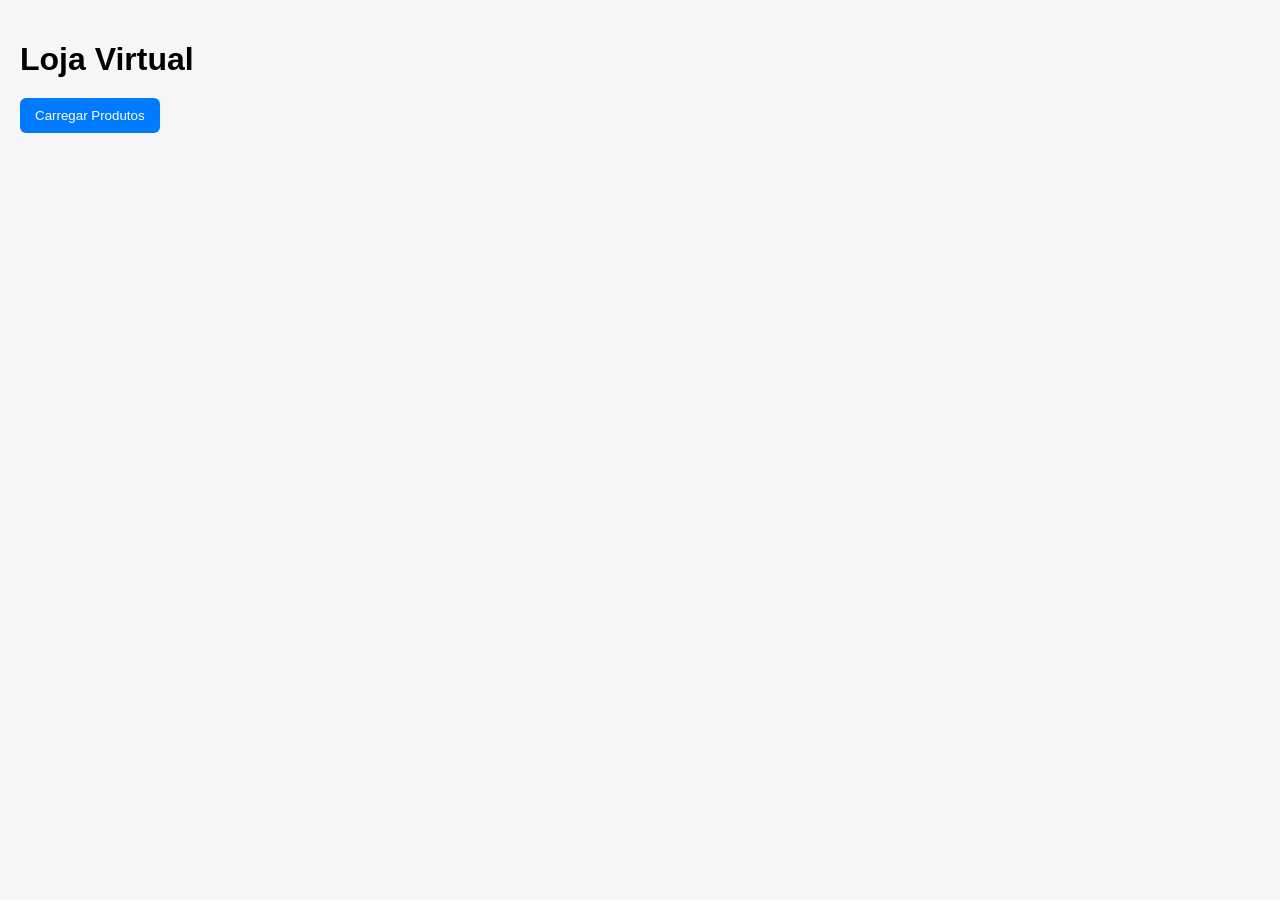
<file: LojaVirtual/index.html>
<!DOCTYPE html>
<html lang="pt-BR">
<head>
    <meta charset="UTF-8">
    <meta name="viewport" content="width=device-width, initial-scale=1.0">
    <title>Loja Virtual</title>
    <link rel="stylesheet" href="style.css">
</head>
<body>

    <h1>Loja Virtual</h1>

    <button onclick="carregarProdutos()">Carregar Produtos</button>

    <div id="lista" class="grid"></div>

    <script src="script.js"></script>
</body>
</html>
</file>
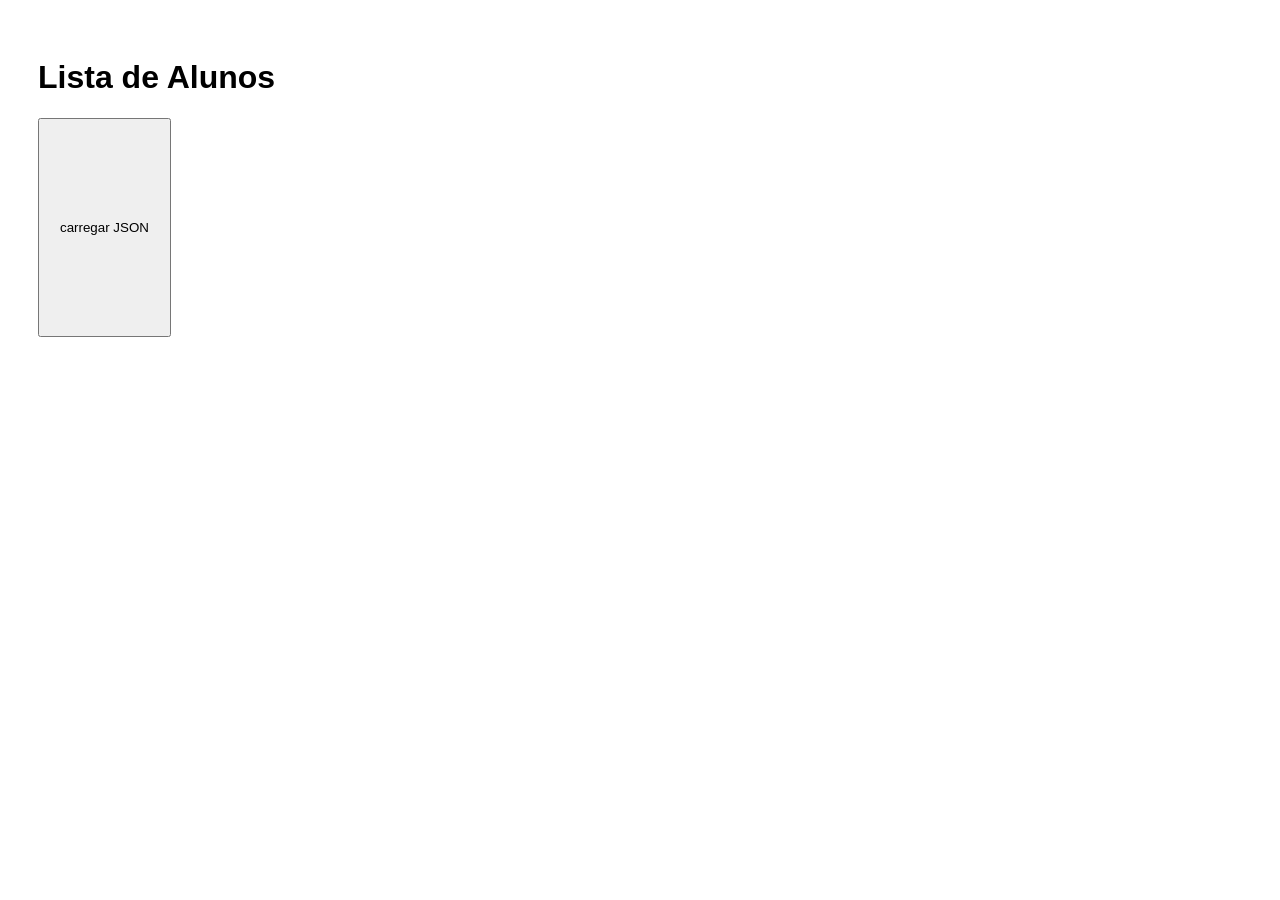
<file: ProjetoAlunos/index.html>
<!DOCTYPE html>
<html lang="pt-BR">
<head>
    <meta charset="UTF-8">
    <meta name="viewport" content="width=], initial-scale=1.0">
    <title>JSON na Prática</title>
    <style>
    body {
        font-family: Arial;
    padding: 30px;
    }

    .card{
        background-color: #f4f4f4;
        border-radius: 8px;
        padding: 20px;
        margin-top: 15px;
    }

   button{
    padding: 100px 20px;
    cursor: pointer;
   }
      
</style>
</head>
<body>
    <h1>Lista de Alunos</h1>
    <button onclick="carregarDados()">
        carregar JSON
    </button>
    <div id="lista"></div>
    <script src="script.js"></script>
</body>
</html>
</file>
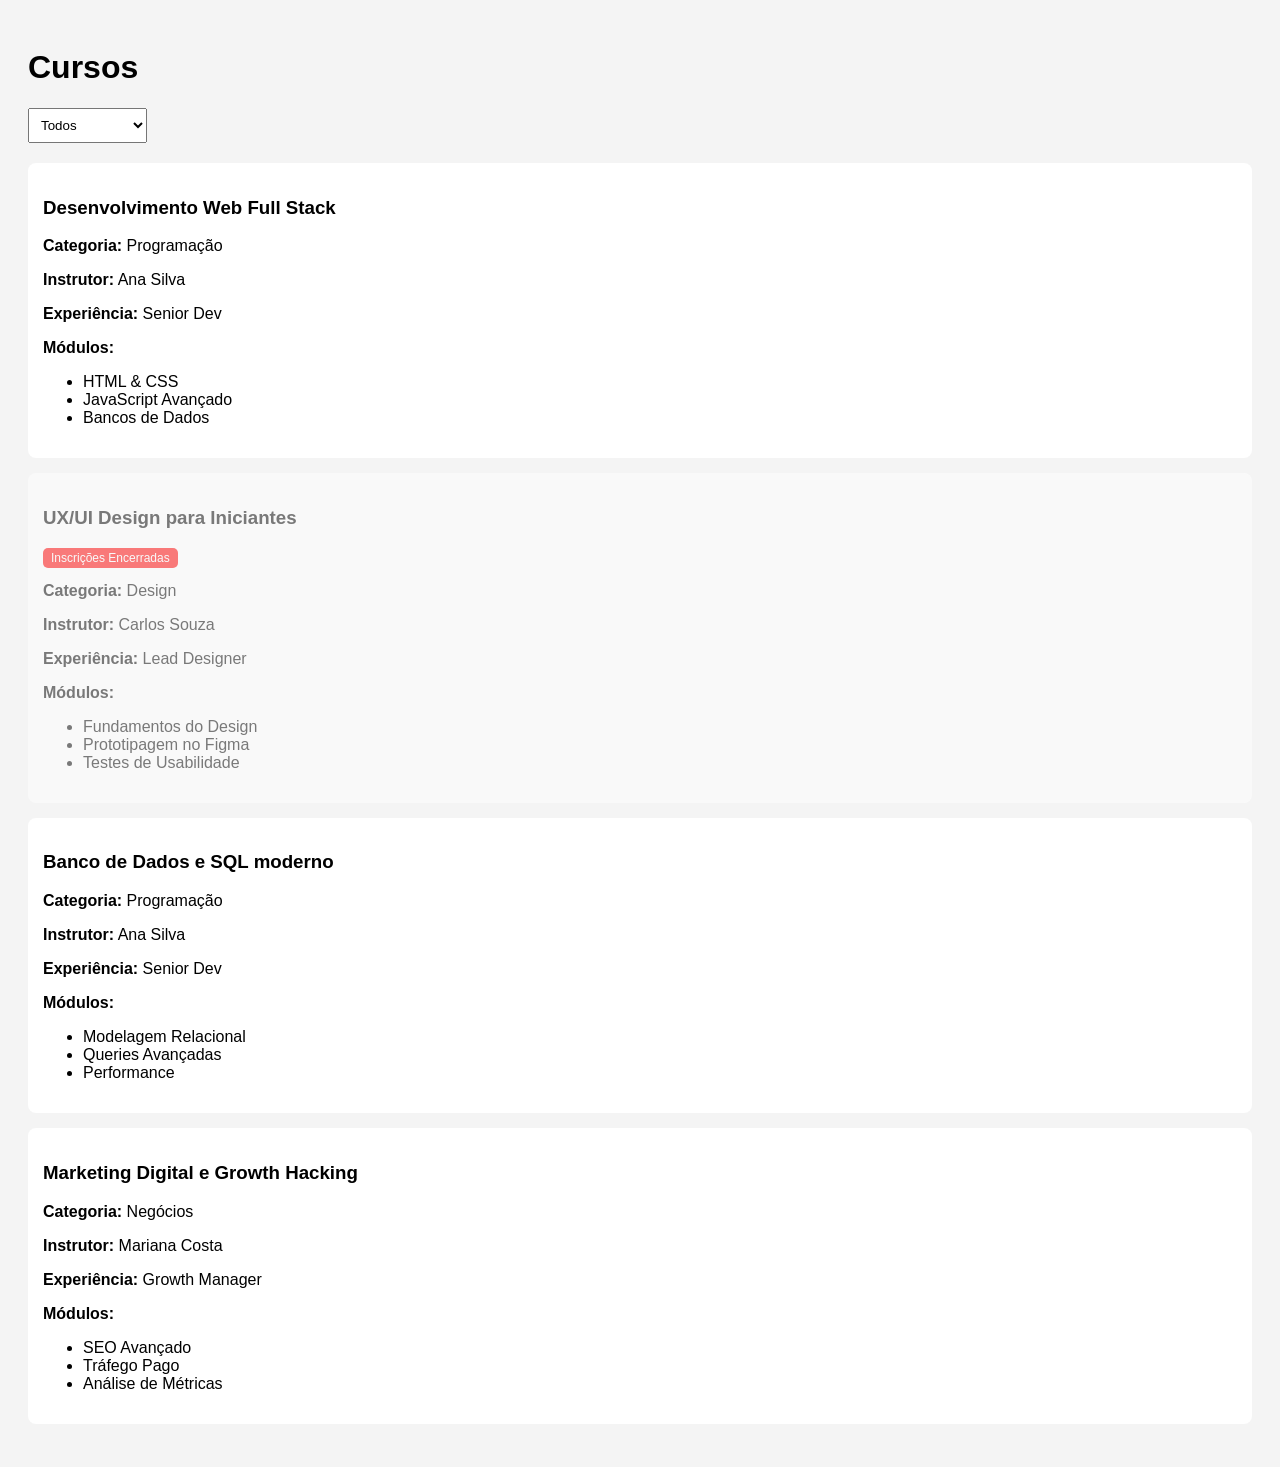
<file: ProjetoCursos/index.html>
<!DOCTYPE html>
<html lang="pt-BR">
<head>
    <meta charset="UTF-8">
    <meta name="viewport" content="width=device-width, initial-scale=1.0">
    <title>Projeto Cursos</title>

    <style>
        body {
            font-family: Arial;
            padding: 20px;
            background: #f4f4f4;
        }

        select {
            padding: 8px;
            margin-bottom: 20px;
        }

        .card {
            background: white;
            padding: 15px;
            margin-bottom: 15px;
            border-radius: 8px;
        }

        .esgotado {
            opacity: 0.5;
        }

        .tag {
            color: white;
            background: red;
            padding: 3px 8px;
            border-radius: 5px;
            font-size: 12px;
        }
    </style>
</head>
<body>

    <h1>Cursos</h1>

    <select id="filtro">
        <option value="Todos">Todos</option>
        <option value="Programação">Programação</option>
        <option value="Design">Design</option>
        <option value="Negócios">Negócios</option>
    </select>

    <div id="container-cursos"></div>

    <script src="script.js"></script>
</body>
</html>
</file>
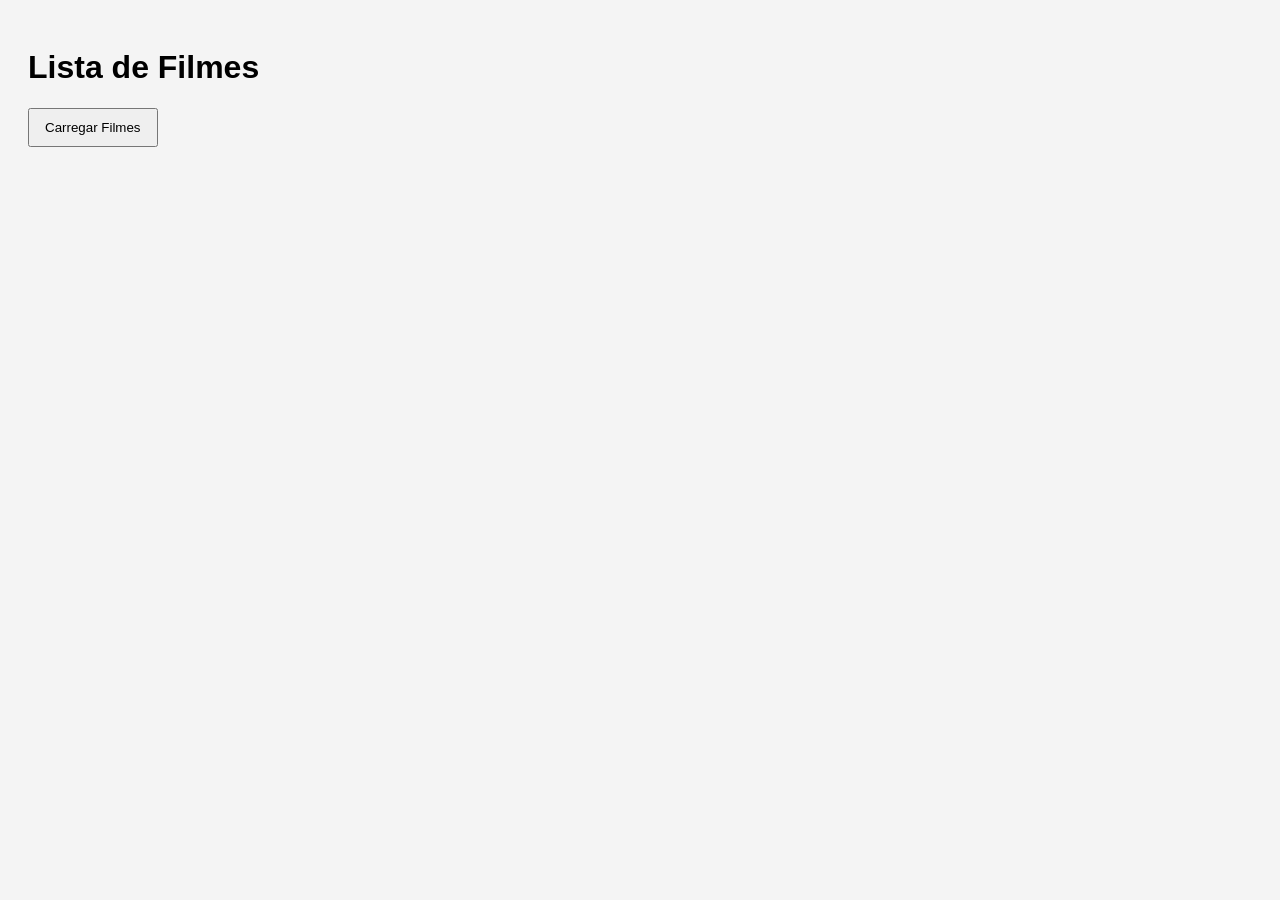
<file: ProjetoFilmes/index.html>
<!DOCTYPE html>
<html lang="pt-BR">
<head>
    <meta charset="UTF-8">
    <meta name="viewport" content="width=device-width, initial-scale=1.0">
    <title>Projeto Filmes</title>

    <style>
        body {
            font-family: Arial;
            padding: 20px;
            background: #f4f4f4;
        }

        .card {
            background: white;
            padding: 15px;
            margin-top: 10px;
            border-radius: 8px;
        }

        button {
            padding: 10px 15px;
            cursor: pointer;
        }
    </style>
</head>
<body>

    <h1>Lista de Filmes</h1>

    <button onclick="carregarFilmes()">Carregar Filmes</button>

    <div id="lista"></div>

    <script src="script.js"></script>
</body>
</html>
</file>
<file: LojaVirtual/style.css>
body {
    font-family: Arial, sans-serif;
    background: #f4f6f8;
    margin: 0;
    padding: 20px;
}

h1 {
    margin-bottom: 20px;
}

button {
    padding: 10px 15px;
    border: none;
    background: #007BFF;
    color: white;
    border-radius: 6px;
    cursor: pointer;
}

button:hover {
    background: #0056b3;
}

/* Grid de produtos */
.grid {
    display: grid;
    grid-template-columns: repeat(auto-fill, minmax(220px, 1fr));
    gap: 15px;
    margin-top: 20px;
}

/* Card */
.card {
    background: white;
    padding: 15px;
    border-radius: 10px;
    box-shadow: 0 4px 10px rgba(0,0,0,0.08);
}

.card h3 {
    margin: 0 0 10px;
}

.preco {
    color: green;
    font-weight: bold;
}
</file>
